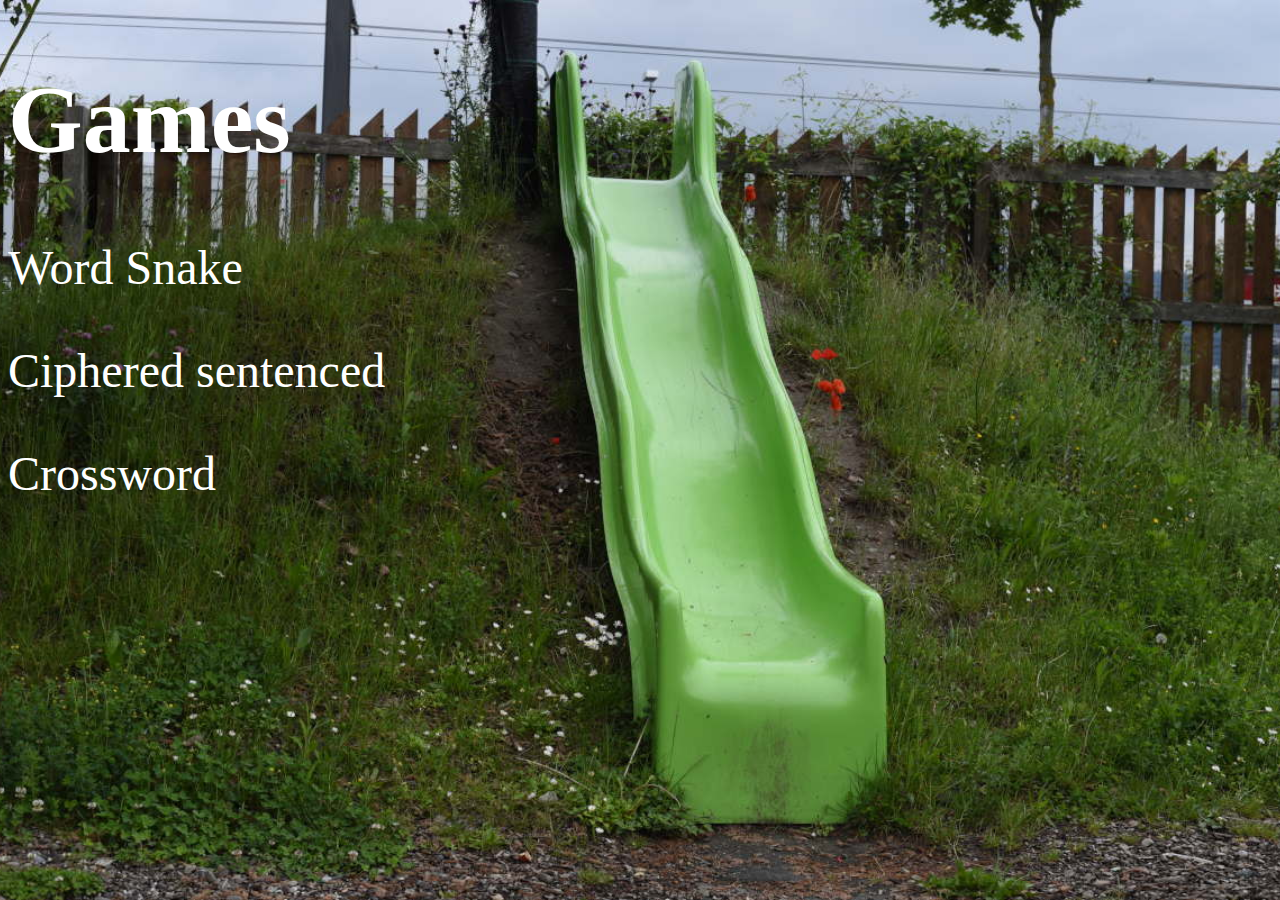
<file: index.html>
<!DOCTYPE html>
<html lang="en">
  <head>
    <meta charset="utf-8">
    <title>Games</title>
    <link rel="stylesheet" href="css/games.css">
    <style>
    </style>
  </head>
  <body>
    <h1>Games</h1>
    <ul class="games-list">
      <li><a href="snake/">Word Snake</a></li>
      <li><a href="cipher/"><!-- <img src="images/cipher.png"> --> Ciphered sentenced</a></li>
      <li><a href="crossword/">Crossword</a></li>
    </ul>
  </body>
</html>
</file>
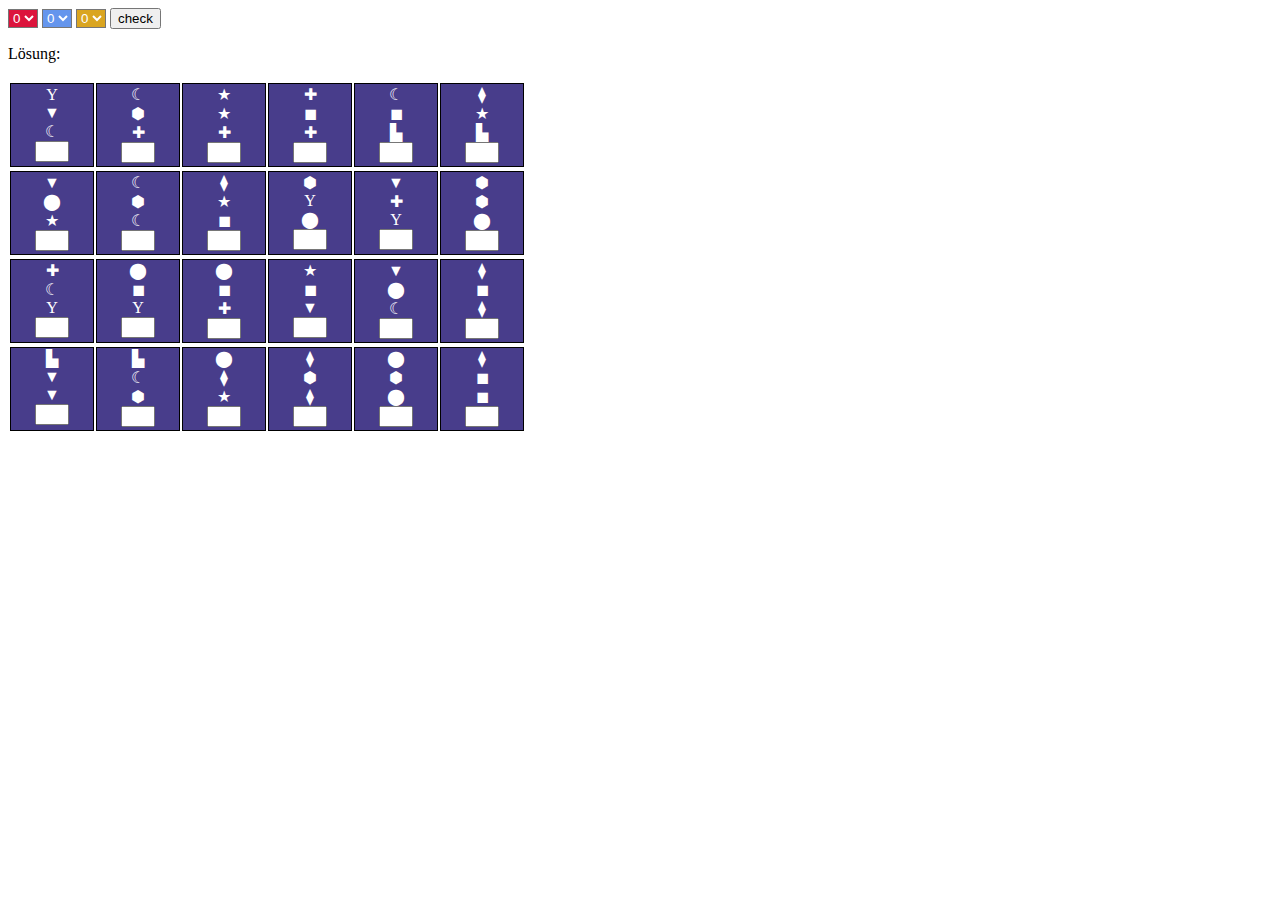
<file: exit-adventskalender/index.html>
<!DOCTYPE html>
<html lang="en">
  <head>
    <meta charset="utf-8">
    <title>Decodiertafel</title>
    <meta name="viewport" content="width=device-width, initial-scale=1">
    <style>
      select[name="red"] {
        background-color: crimson;
        color: white;
      }
      select[name="blue"] {
        background-color: CornflowerBlue;
        color: white;
      }
      select[name="yellow"] {
        background-color: GoldenRod;
        color: white;
      }
      span.red {
        background-color: crimson;
        color: white;
        padding: .5em;
      }
      span.blue {
        background-color: CornflowerBlue;
        color: white;
        padding: .5em;
      }
      span.yellow {
        background-color: GoldenRod;
        color: white;
        padding: .5em;
      }
      table#calendar td {
        border: 1px solid black;
        width: 5em;
        height: 5em;
        text-align: center;
        background-color: darkslateblue;
        color: white;
      }
      table#calendar td input {
        width: 2em;
        text-align: center;
      }
    </style>
  </head>
  <body>
    <form>
      <select name="red">
        <option value="0">0</option>
        <option value="1">1</option>
        <option value="2">2</option>
        <option value="3">3</option>
        <option value="4">4</option>
        <option value="5">5</option>
        <option value="6">6</option>
        <option value="7">7</option>
        <option value="8">8</option>
        <option value="9">9</option>
      </select>
      <select name="blue">
        <option value="0">0</option>
        <option value="1">1</option>
        <option value="2">2</option>
        <option value="3">3</option>
        <option value="4">4</option>
        <option value="5">5</option>
        <option value="6">6</option>
        <option value="7">7</option>
        <option value="8">8</option>
        <option value="9">9</option>
      </select>
      <select name="yellow">
        <option value="0">0</option>
        <option value="1">1</option>
        <option value="2">2</option>
        <option value="3">3</option>
        <option value="4">4</option>
        <option value="5">5</option>
        <option value="6">6</option>
        <option value="7">7</option>
        <option value="8">8</option>
        <option value="9">9</option>
      </select>
      <button type="button" id="check">check</button>
    </form>
    <p>Lösung: <span id="solution"></span></p>
    <form>
    <table id="calendar"></table>
    </form>
    <script>
    let check = document.getElementById('check');
      // 🢀 🢂 🢁 🢃 🢄 🢅 🢆 🢇 
      //  ⬉ ⬈ ⬊ ⬋ ⬅ ➡ ⬆ ⬇
    const red = [
      '◼⬊',
      'Y⬉',
      '▙⬈',
      '▼⬋',
      '☾⬆',
      '★⬇',
      '⬤➡',
      '⬢⬅',
      '⧫⬊',
      '✚⬉',

    ];
    const blue = [
      '✚➡',
      '⧫⬅',
      '⬢⬊',
      '⬤⬉',
      '★⬈',
      '☾⬋',
      '▼⬆',
      '▙⬇',
      'Y➡',
      '◼⬅',
    ];
    const yellow = [
      '✚⬆',
      '⧫⬇',
      '⬢➡',
      '⬤⬅',
      '★⬊',
      '☾⬉',
      '▼⬈',
      '▙⬋',
      'Y⬆',
      '◼⬇',
    ];
    check.onclick = function(event) {
      let redValue = document.getElementsByName('red')[0].value;
      let blueValue = document.getElementsByName('blue')[0].value;
      let yellowValue = document.getElementsByName('yellow')[0].value;

      let result = document.getElementById('solution')
      result.innerHTML = '<span class="yellow">' + yellow[yellowValue] + '</span> <span class="blue">' + blue[blueValue] + '</span> <span class="red">' + red[redValue] + '</span>';
    }

    // '✚', '⧫', '⬢', '⬤', '★', '☾', '▼', '▙', 'Y', '◼',
    signs = [
      [
        ['Y', '▼', '☾'],
        ['☾', '⬢', '✚'],
        ['★', '★', '✚'],
        ['✚', '◼', '✚'],
        ['☾', '◼', '▙'],
        ['⧫', '★', '▙'],
      ],
      [
        ['▼', '⬤', '★'],
        ['☾', '⬢', '☾'],
        ['⧫', '★', '◼'],
        ['⬢', 'Y', '⬤'],
        ['▼', '✚', 'Y'],
        ['⬢', '⬢', '⬤'],
      ],
      [
        ['✚', '☾', 'Y'],
        ['⬤', '◼', 'Y'],
        ['⬤', '◼', '✚'],
        ['★', '◼', '▼'],
        ['▼', '⬤', '☾'],
        ['⧫', '◼', '⧫'],
      ],
      [
        ['▙', '▼', '▼'],
        ['▙', '☾', '⬢'],
        ['⬤', '⧫', '★'],
        ['⧫', '⬢', '⧫'],
        ['⬤', '⬢', '⬤'],
        ['⧫', '◼', '◼'],
      ],
    ];

    var doors = localStorage.getItem('adventskalender');
    if (doors) {
      doors = JSON.parse(doors);
    } else {
      doors = [];
      for (let i = 0; i < 4; i++) {
        let row = Array.apply(null, Array(6)).map(function () {return '';});
        doors.push(row);
      }
    }
    // console.log('doors', doors);


    function updateValue(event) {
      let element = event.target;
      let name = element.name.split('_');
      doors[parseInt(name[1])][parseInt(name[2])] = element.value;
      localStorage.setItem('adventskalender', JSON.stringify(doors));
    }

    let calendar = document.getElementById('calendar');
    for (let i = 0; i < 4; i++) {
      let tr = document.createElement('tr');
      calendar.appendChild(tr);
      for (let j = 0; j < 6; j++) {
        let td = document.createElement('td');
        td.innerHTML = signs[i][j].join('<br>');
        td.innerHTML += '<br>';
        let td_input = document.createElement('input');
        td_input.name = 'sign_' + i + '_' + j;
        td_input.value = doors[i][j];
        td_input.addEventListener('input', updateValue);
        td.appendChild(td_input);
        calendar.appendChild(td);
      }
    }
    </script>
  </body>
</html>
</file>
<file: css/games.css>
html { 
  background: url(../images/background.jpg) no-repeat center center fixed; 
  -webkit-background-size: cover;
  -moz-background-size: cover;
  -o-background-size: cover;
  background-size: cover;
}
h1 {
  color: white;
  font-size:6em;
}
ul.games-list {
  list-style-type: none;
  padding-left: 0;
}

ul.games-list li {
  font-size: 3em;
  margin-top:1em;
}

ul.games-list li a {
  color: white;
  text-decoration: none;
}

ul.games-list li a:hover {
  text-decoration: underline;
}

ul.games-list img {
  display: inline-block;
  height:1em;
}
</file>
